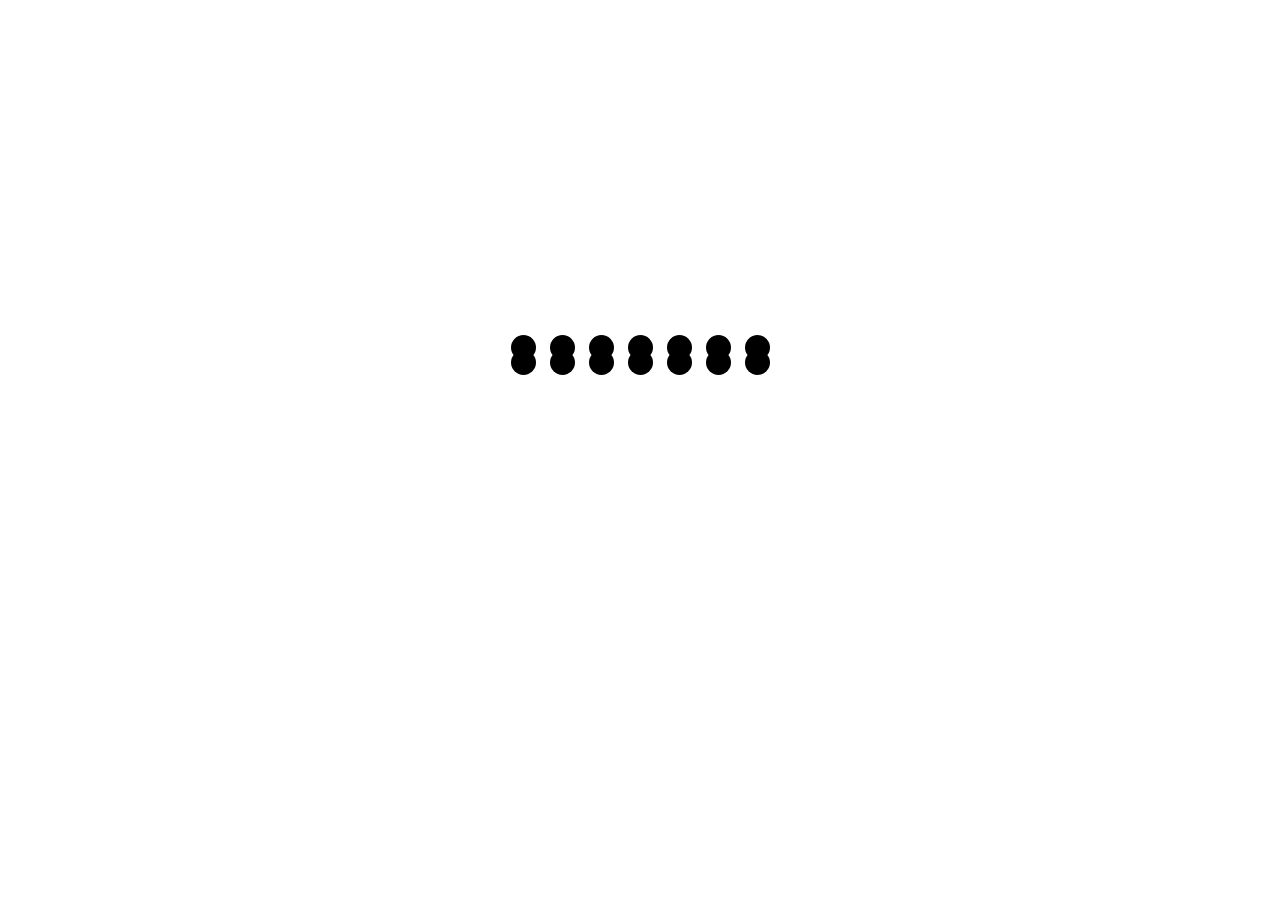
<file: html/animation.html>
<!DOCTYPE html>
<html lang="en">
  <head>
    <meta charset="UTF-8" />
    <meta name="viewport" content="width=device-width, initial-scale=1.0" />
    <title>Animation</title>
    <link rel="stylesheet" href="../css/reset.css" />
    <link rel="stylesheet" href="../css/animation.css" />
  </head>
  <body>
    <div class="wrapper">
      <div class="circle cirle-1"></div>
      <div class="circle circle-2"></div>
      <div class="circle circle-3"></div>
      <div class="circle circle-4"></div>
      <div class="circle circle-5"></div>
      <div class="circle circle-6"></div>
      <div class="circle circle-7"></div>

      <div class="wrapper wrapper-2">
        <div class="circle-reverse circle-1"></div>
        <div class="circle-reverse circle-2"></div>
        <div class="circle-reverse circle-3"></div>
        <div class="circle-reverse circle-4"></div>
        <div class="circle-reverse circle-5"></div>
        <div class="circle-reverse circle-6"></div>
        <div class="circle-reverse circle-7"></div>
      </div>
    </div>
  </body>
</html>
</file>
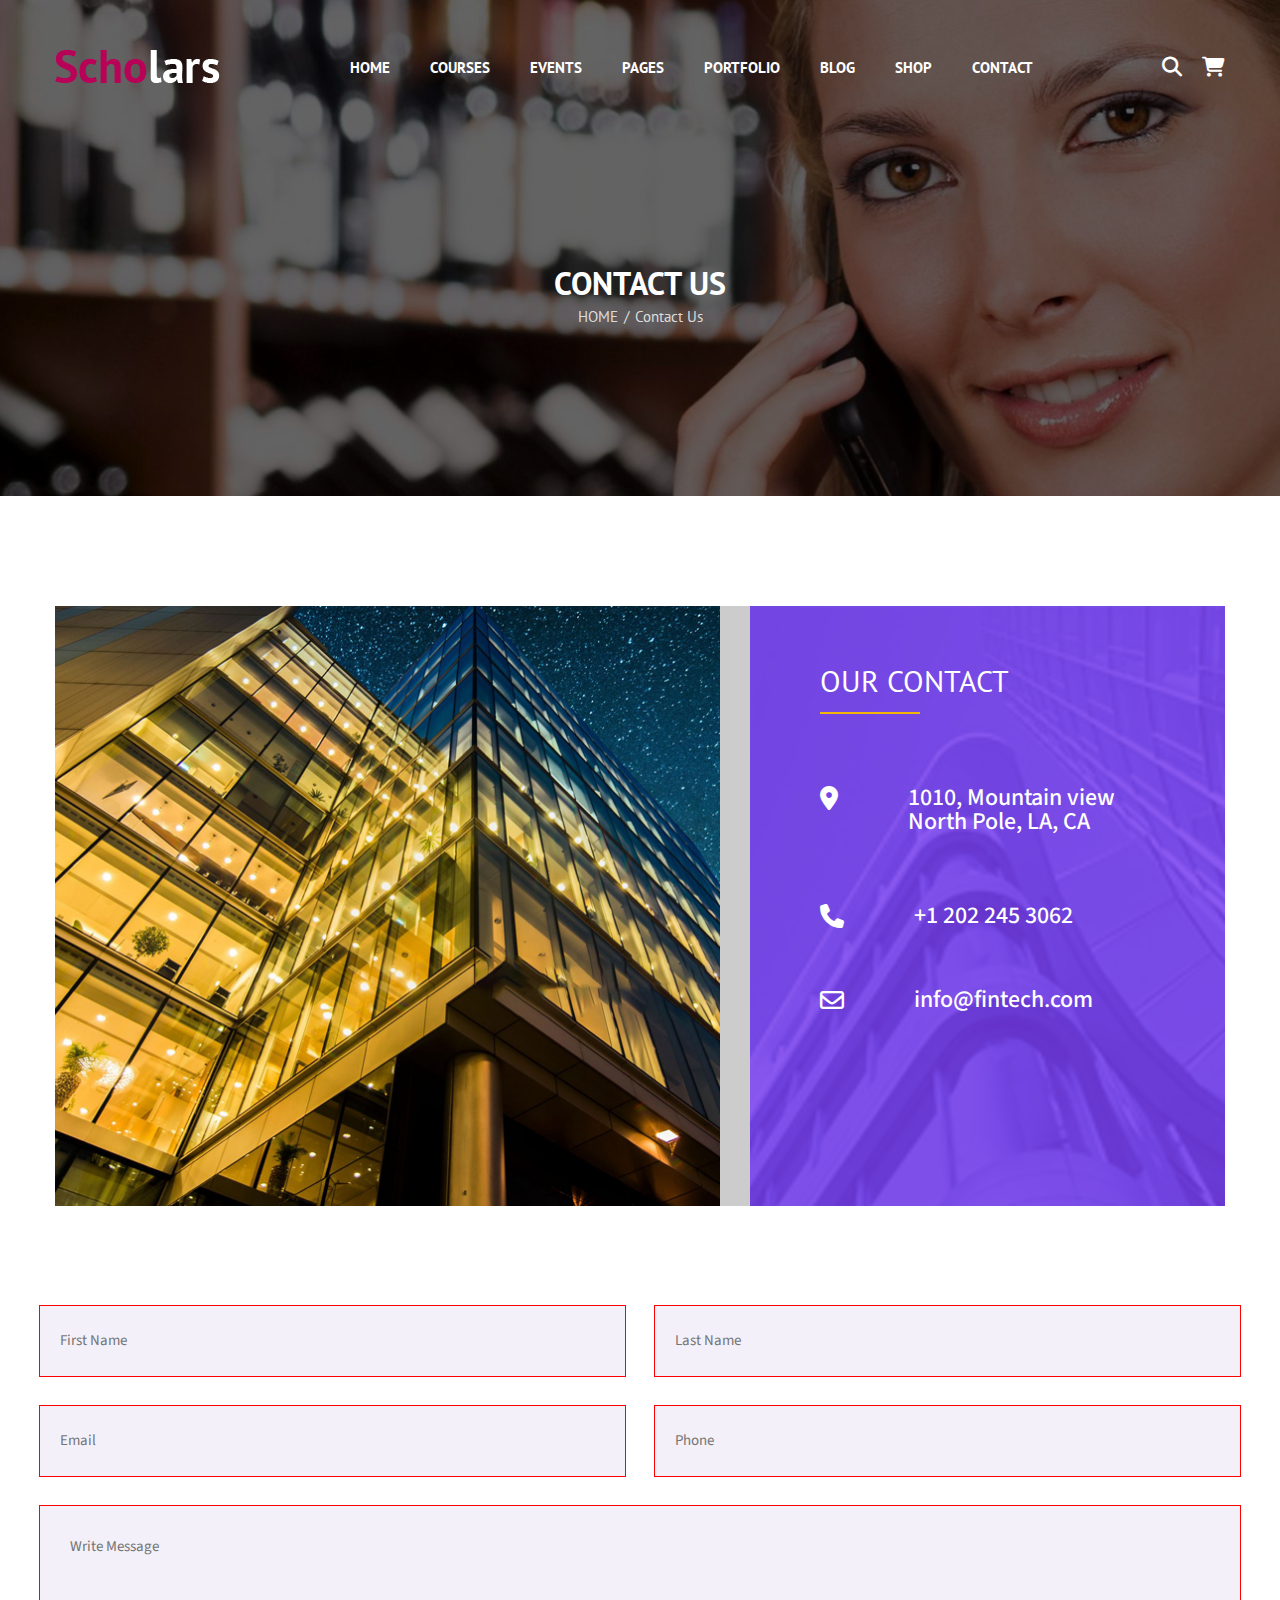
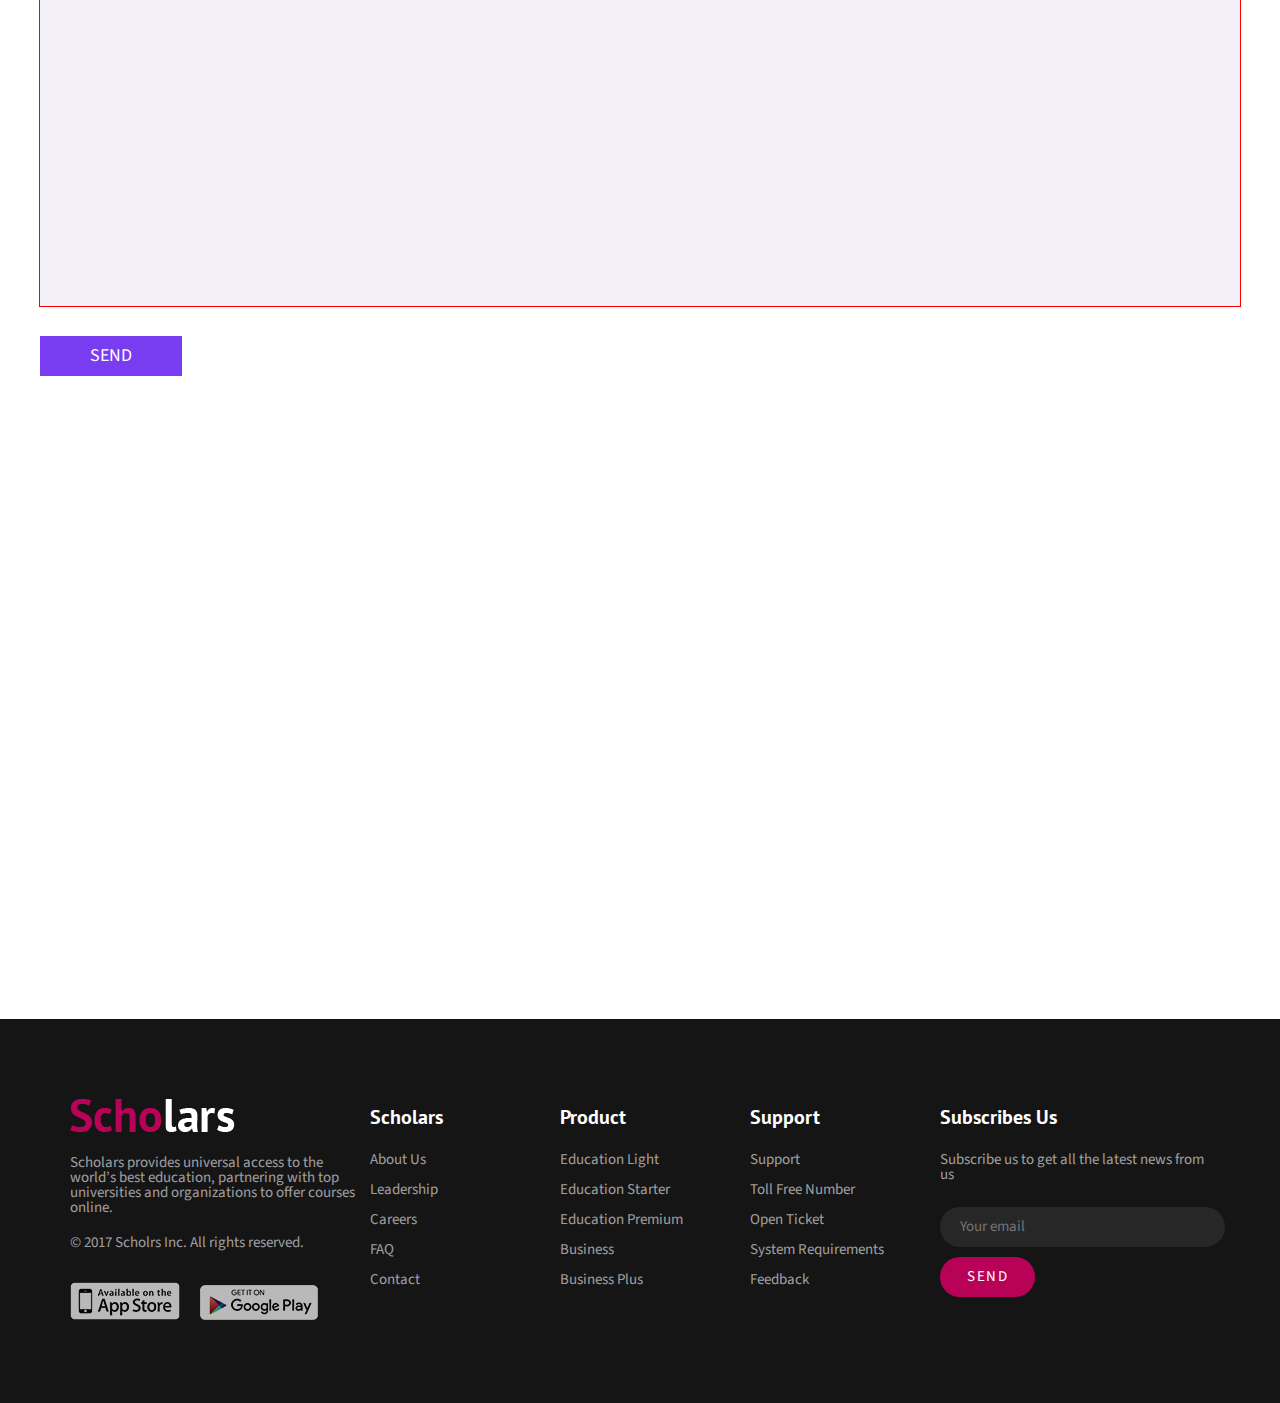
<file: html/contact.html>
<!DOCTYPE html>
<html lang="en">
  <head>
    <meta charset="UTF-8" />
    <meta name="viewport" content="width=device-width, initial-scale=1.0" />
    <title>Contact</title>

    <!-- Font -->
    <link rel="preconnect" href="https://fonts.googleapis.com" />
    <link rel="preconnect" href="https://fonts.gstatic.com" crossorigin />
    <link
      href="https://fonts.googleapis.com/css2?family=PT+Sans:ital,wght@0,400;0,700;1,400;1,700&family=Source+Sans+3:ital,wght@0,200..900;1,200..900&display=swap"
      rel="stylesheet"
    />

    <!-- CDN Font Awesome -->
    <link
      rel="stylesheet"
      href="https://cdnjs.cloudflare.com/ajax/libs/font-awesome/6.7.2/css/all.min.css"
      integrity="sha512-Evv84Mr4kqVGRNSgIGL/F/aIDqQb7xQ2vcrdIwxfjThSH8CSR7PBEakCr51Ck+w+/U6swU2Im1vVX0SVk9ABhg=="
      crossorigin="anonymous"
      referrerpolicy="no-referrer"
    />

    <!-- CSS -->
    <link rel="stylesheet" href="../css/reset.css" />
    <link rel="stylesheet" href="../css/contact.css" />
  </head>
  <body>
    <!-- wrapper -->
    <div class="wrapper">
      <!-- start header wrapper -->
      <div class="header-wrapper">
        <div class="inner">
          <div class="container header-container">
            <!-- start header -->
            <div class="header">
              <!-- logo -->
              <a href="/">
                <img
                  src="../img/img-logo.png"
                  alt="Scholar Logo"
                  class="logo"
                />
              </a>

              <!--start navigation -->
              <ul class="nav">
                <li>
                  <a href="">Home</a>
                </li>
                <li>
                  <a href="">COURSES</a>
                </li>
                <li>
                  <a href="">EVENTS</a>
                </li>
                <li>
                  <a href="">Pages</a>
                </li>
                <li>
                  <a href="">PORTFOLIO</a>
                </li>
                <li>
                  <a href="">BLOG</a>
                </li>
                <li>
                  <a href="">SHOP</a>
                </li>
                <li>
                  <a href="">CONTACT</a>
                </li>
              </ul>
              <!-- end navigation -->

              <!-- User Action Start-->
              <div class="action-wrapper">
                <button class="action-btn">
                  <i class="fa-solid fa-magnifying-glass"></i>
                </button>
                <button class="action-btn">
                  <i class="fa-solid fa-cart-shopping"></i>
                </button>
              </div>
              <!-- User Action End -->
            </div>
            <!-- end header -->

            <div class="header-content">
              <h1 class="heading">CONTACT US</h1>
              <ul class="breadcrumb">
                <li>
                  <a style="text-decoration: none" href="/">HOME</a>
                </li>
                <li>Contact Us</li>
              </ul>
            </div>
          </div>
        </div>
      </div>
    </div>
    <!-- end header wrapper -->

    <!-- start main wrapper -->
    <div class="main-wrapper">
      <div class="contact-wrapper">
        <div class="img-location">
          <img src="../img/img-location.jpg" alt="location image" />
        </div>

        <div class="address-banner">
          <div class="address-banner__opacity">
            <h2 class="banner-header">OUR CONTACT</h2>
            <ul class="info-details">
              <li class="address">
                <i class="fa-solid fa-location-dot"></i>
                <p>1010, Mountain view North Pole, LA, CA</p>
              </li>
              <li class="phone">
                <i class="fa-solid fa-phone"></i>
                <p>+1 202 245 3062</p>
              </li>
              <li class="email">
                <i class="fa-regular fa-envelope"></i>
                <p>info@fintech.com</p>
              </li>
            </ul>
          </div>
        </div>
      </div>

      <!-- start form contact -->
      <form action="" class="form-contact" autocomplete="off">
        <div tabindex="1" class="form-contact__item">
          <input
            type="text"
            name="first-name"
            placeholder="First Name"
            required
            spellcheck="false"
          />
        </div>
        <div tabindex="2" class="form-contact__item">
          <input
            type="text"
            name="last-name"
            placeholder="Last Name"
            required
            spellcheck="false"
          />
        </div>
        <div tabindex="3" class="form-contact__item">
          <input
            type="email"
            name="email"
            placeholder="Email"
            required
            spellcheck="false"
          />
        </div>
        <div tabindex="4" class="form-contact__item">
          <input
            type="text"
            name="phone"
            placeholder="Phone"
            required
            spellcheck="false"
          />
        </div>
        <div class="form-contact__item">
          <div tabindex="5" class="contact-message">
            <textarea
              name=""
              id=""
              placeholder="Write Message"
              spellcheck="false"
              required
            ></textarea>
          </div>

          <button class="contact-btn" type="submit">SEND</button>
        </div>
      </form>
      <!-- end form contact -->
    </div>
    <!-- end main wrapper -->

    <div class="map">
      <iframe
        src="https://www.google.com/maps/embed?pb=!1m18!1m12!1m3!1d462628.10590676207!2d20.97612490223928!3d63.067648780223095!2m3!1f0!2f0!3f0!3m2!1i1024!2i768!4f13.1!3m3!1m2!1s0x467d603e623ab243%3A0x1e1d7faa61aa800e!2sVaasa!5e0!3m2!1svi!2sfi!4v1746389287331!5m2!1svi!2sfi"
        width="100%"
        height="450"
        style="border: 0"
        allowfullscreen=""
        loading="lazy"
        referrerpolicy="no-referrer-when-downgrade"
      ></iframe>
    </div>

    <!-- Start Footer -->

    <footer class="footer">
      <div class="container">
        <div class="footer__list">
          <a href="">
            <img src="../img/img-logo.png " alt="" />
          </a>
          <p class="footer__desc">
            Scholars provides universal access to the world’s best education,
            partnering with top universities and organizations to offer courses
            online.
          </p>
          <p class="footer__legal-copyright">
            © 2017 Scholrs Inc. All rights reserved.
          </p>
          <ul class="footer__ads-logo">
            <li>
              <a href="https://www.apple.com/itunes/">
                <img src="../img/android.png" alt="for apple" />
              </a>
            </li>
            <li>
              <a href="https://play.google.com/store/games?pli=1">
                <img src="../img/apple.png" alt="for android" />
              </a>
            </li>
          </ul>
        </div>
        <div class="footer__list">
          <div class="footer__list-child">
            <h3>Scholars</h3>
            <ul>
              <li>
                <a href="">About Us</a>
              </li>
              <li>
                <a href="">Leadership</a>
              </li>
              <li>
                <a href="">Careers</a>
              </li>
              <li>
                <a href="">FAQ</a>
              </li>
              <li>
                <a href="">Contact</a>
              </li>
            </ul>
          </div>
          <div class="footer__list-child">
            <h3>Product</h3>
            <ul>
              <li>
                <a href="">Education Light</a>
              </li>
              <li>
                <a href="">Education Starter</a>
              </li>
              <li>
                <a href="">Education Premium</a>
              </li>
              <li>
                <a href="">Business</a>
              </li>
              <li>
                <a href="">Business Plus</a>
              </li>
            </ul>
          </div>
          <div class="footer__list-child">
            <h3>Support</h3>
            <ul>
              <li>
                <a href="">Support</a>
              </li>
              <li>
                <a href="">Toll Free Number</a>
              </li>
              <li>
                <a href="">Open Ticket</a>
              </li>
              <li>
                <a href="">System Requirements</a>
              </li>
              <li>
                <a href="">Feedback</a>
              </li>
            </ul>
          </div>
        </div>
        <div class="footer__list">
          <h3>Subscribes Us</h3>
          <p class="desc">Subscribe us to get all the latest news from us</p>
          <form class="email-input" action="" autocomplete="off">
            <input
              type="email"
              name=""
              id=""
              spellcheck="false"
              placeholder="Your email"
            />
            <button type="submit">
              <span>SEND</span>
            </button>
          </form>
        </div>
      </div>
    </footer>

    <!-- End Footer -->
  </body>
</html>
</file>
<file: css/animation.css>
* {
  box-sizing: border-box;
}

.wrapper {
  min-height: 500px;
  width: 80%;
  margin: 15vh auto;
  text-align: center;
  position: relative;
}

.wrapper-2 {
  position: absolute;
  inset: -120px 0 0 0;
  background-color: transparent;
}

.circle {
  display: inline-block;
  background-color: #000;
  width: 25px;
  height: 25px;
  margin: 200px 5px;
  border-radius: 50%;
  animation: circle-movement linear 5s infinite;
}

.circle-reverse {
  display: inline-block;
  background-color: #000;
  width: 25px;
  height: 25px;
  margin: 200px 5px;
  border-radius: 50%;
  animation: circle-movement-reverse linear 5s infinite;
}

.circle-1 {
  animation-delay: 0s;
}

.circle-2 {
  animation-delay: 0.4s;
}

.circle-3 {
  animation-delay: 0.8s;
}

.circle-4 {
  animation-delay: 1.2s;
}

.circle-5 {
  animation-delay: 1.6s;
}

.circle-6 {
  animation-delay: 2s;
}

.circle-7 {
  animation-delay: 2.4s;
}

@keyframes circle-movement {
  0% {
    translate: 0 0;
    scale: 1;
  }
  25% {
    translate: 0 45px;
    scale: 1.5;
  }
  50% {
    translate: 0 90px;
    scale: 1;
  }

  52% {
    translate: 0 85px;
    scale: 0.95;
  }
  58% {
    translate: 0 79px;
    scale: 0.9;
  }
  60% {
    translate: 0 75px;
    scale: 0.85;
    opacity: 0.8;
  }
  65% {
    translate: 0 65px;
    scale: 0.7;
    opacity: 0.7;
  }
  70% {
    translate: 0 55px;
    scale: 0.5;
    opacity: 0.5;
  }
  75% {
    translate: 0 45px;
    scale: 0;
    opacity: 0;
  }
  78% {
    translate: 0 40px;
    scale: 0.5;
    opacity: 0.5;
  }
  78% {
    translate: 0 37px;
    scale: 0.6;
    opacity: 0.5;
  }
  85% {
    translate: 0 25px;
    scale: 0.75;
    opacity: 0.75;
  }
  90% {
    translate: 0 15px;
    scale: 0.8;
    opacity: 0.8;
  }
  95% {
    translate: 0 7px;
    scale: 0.9;
    opacity: 0.9;
  }
  100% {
    translate: 0 0;
    scale: 1;
    opacity: 1;
  }
}

@keyframes circle-movement-reverse {
  /* 0% {
    translate: 0 0;
    scale: 1;
  } */
  75% {
    translate: 0 45px;
    scale: 1.5;
  }

  100% {
    translate: 0 90px;
    scale: 1;
  }

  0% {
    translate: 0 90px;
    scale: 1;
  }

  2% {
    translate: 0 85px;
    scale: 0.95;
  }
  8% {
    translate: 0 79px;
    scale: 0.9;
  }
  10% {
    translate: 0 75px;
    scale: 0.85;
    opacity: 0.8;
  }
  15% {
    translate: 0 65px;
    scale: 0.7;
    opacity: 0.7;
  }
  20% {
    translate: 0 55px;
    scale: 0.5;
    opacity: 0.5;
  }
  25% {
    translate: 0 45px;
    scale: 0;
    opacity: 0;
  }
  28% {
    translate: 0 40px;
    scale: 0.5;
    opacity: 0.5;
  }
  30% {
    translate: 0 37px;
    scale: 0.6;
    opacity: 0.5;
  }
  35% {
    translate: 0 25px;
    scale: 0.75;
    opacity: 0.75;
  }
  40% {
    translate: 0 15px;
    scale: 0.8;
    opacity: 0.8;
  }
  45% {
    translate: 0 7px;
    scale: 0.9;
    opacity: 0.9;
  }
  50% {
    translate: 0 0;
    scale: 1;
    opacity: 1;
  }
}
</file>
<file: css/contact.css>
/* CSS mặc định */

:root {
  --heading-font: "PT Sans", sans-serif;
  --white-color: #fff;
  --black-color: #000;
  --primary: #b80257;
  --secondary: #783df0;
  --PT-San: "PT Sans", sans-serif;
  --PT-San-weight: 700;
  --Source-San3: "Source Sans 3", sans-serif;
  --major-color: #b80257;
  --white-color: #ffffff;
}

* {
  box-sizing: border-box;
}

html {
  font-size: 62.5%;
}

body {
  font-family: "Source Sans 3", sans-serif;

  font-size: 1.5rem;
}

h1,
h2,
h3,
h4,
h5,
h6,
b,
strong {
  font-weight: 700;
}

h1,
h2,
h3,
h4,
h5,
h6 {
  font-family: var(--heading-font);
}

i,
em {
  font-style: italic;
}

u {
  text-decoration: underline;
}

button,
textarea,
input,
select {
  font-size: inherit;
  font-family: inherit;
  color: inherit;
}

button {
  border: none;
  outline: none;
  background-color: transparent;
  padding: 0;
}

a {
  color: inherit;
}

/* Ex1 */

/* start header wrapper */
.header-wrapper {
  width: 100%;
  min-height: 496px;
  background-image: url(../img/bg-banner-contactus.jpg);
  background-repeat: no-repeat;
  background-size: cover;
  background-position: center;
  display: flex;
}

.header-wrapper .inner {
  width: 100%;
  background-color: rgba(0, 0, 0, 0.6);
  display: flex;
}

.container {
  width: 1170px;
  max-width: 100%;
  margin-left: auto;
  margin-right: auto;
}

.header-container {
  display: flex;
  flex-direction: column;
}

.header {
  display: flex;
  justify-content: space-between;
  padding-top: 40px;
  align-items: center;
  width: 100%;
}

.header-content {
  display: flex;
  flex-direction: column;
  justify-content: center;
  align-items: center;
  flex: 1;
  color: var(--white-color);
  gap: 10px;
}

.nav {
  display: flex;
}

.nav a {
  display: inline-block;
  color: var(--white-color);
  text-transform: uppercase;
  text-decoration: none;
  font-family: var(--heading-font);
  font-weight: 700;
  font-size: 1.5rem;
  padding: 20px;
}

.action-wrapper {
  display: flex;
  gap: 20px;
}

.action-btn {
  font-size: 2rem;
  color: var(--white-color);
  cursor: pointer;
}

h1.heading {
  font-size: 3.2rem;
  font-weight: 700;
}

.breadcrumb {
  display: flex;
  font-family: var(--heading-font);
  font-size: 1.5rem;
  color: #fffc;
}

.breadcrumb li + li::before {
  content: "/";
  padding: 0 6px;
}

/* main wrapper */

.main-wrapper {
  margin-top: 110px;
}

.contact-wrapper {
  width: 1170px;

  background-color: #ccc;
  margin: 0 auto;
  display: flex;
  gap: 30px;
}

.img-location {
  width: 670px;
  flex: 1.4;
}

.img-location img {
  width: 100%;
  height: 100%;
}

/* address banner */

.address-banner {
  background-image: url(../img/address-banner.jpg);
  flex: 1;
}

.address-banner__opacity {
  background-color: #773ceed9;
  padding: 60px 0 92px 70px;
  height: 100%;
}

.banner-header {
  font-family: var(--heading-font);
  font-size: 3rem;
  color: var(--white-color);
  font-weight: 100;
  position: relative;
}

.banner-header::before {
  content: "";
  width: 100px;
  height: 2px;
  background: #f2b604;
  position: absolute;
  left: 0;
  bottom: -18px;
}

.info-details {
  margin-top: 90px;
  font-size: 2.4rem;
  color: var(--white-color);
  font-weight: 500;
}

.address,
.phone,
.email {
  display: flex;
}

.address p,
.phone p,
.email p {
  padding: 0 70px;
}

.info-details .phone {
  margin-top: 70px;
}

.email {
  margin-top: 60px;
}

/* form */

.form-contact {
  --space: 30px;
  --number-in-row: 2;
  width: 1200px;
  /* min-width: 100%; */

  display: flex;
  margin: 100px auto;
  gap: var(--space);
  flex-wrap: wrap;
}

.form-contact__item {
  width: calc(100% / var(--number-in-row) - var(--space) + (var(--space) / 2));
  min-height: 70px;
}

.form-contact__item input {
  width: 100%;
  height: 100%;
  padding: 0 20px;
  background-color: #f3f0fa;
}

.form-contact__item textarea {
  width: 100%;
  height: 100%;
  padding: 30px;
  resize: none;
  background-color: #f3f0fa;
}

.form-contact__item:last-child {
  width: 100%;
  height: 400px;
}

.contact-message {
  width: 100%;
  height: 100%;
}

input,
textarea {
  border: none;
  outline: none;
}

.form-contact__item input,
.form-contact__item textarea {
  border: none;
  outline: none;
  transition: all 0.2s ease-in-out;
}

.form-contact__item input:focus,
.form-contact__item textarea:focus {
  outline: 1px solid var(--secondary);
}

.form-contact__item input:placeholder-shown {
  outline: none;
}

.form-contact__item input:invalid,
.contact-message textarea:invalid {
  outline: 1px solid rgb(255, 0, 0);
}

.contact-btn {
  display: block;
  margin-top: 30px;
  padding: 0 50px;
  line-height: 40px;
  color: var(--white-color);
  background-color: #783df0;
  font-size: 1.8rem;
  cursor: pointer;
  transition: background-color 0.3s ease-in-out;
}

.contact-btn:hover {
  background-color: var(--primary);
}

.map {
  margin-top: 160px;
}

/* footer */

.footer {
  /* height: 501.84px;
      min-height: 100%; */
  background-color: #151515;
  margin-top: 100px;
}

.footer {
  color: #fff9;
}

.footer h3 {
  font-size: 2rem;
  color: #fff;
}

.footer .container {
  height: 100%;
  display: flex;
  padding: 80px 0;
  margin-left: auto;
  margin-right: auto;
}

.footer__list {
  flex: 1;
}

.footer__list:first-child {
  padding: 0 15px;
}

.footer__list:nth-child(2) {
  flex: 2;
  display: flex;
}

.footer__list:nth-child(2) .footer__list-child {
  flex: 1;
}

.footer__list:nth-child(2) .footer__list-child h3 {
  margin: 8px 0 25px;
}

.footer__list:nth-child(2) .footer__list-child a {
  display: inline-block;
  height: 30px;
  text-decoration: none;
}

.footer__desc {
  margin: 20px 0;
}

.footer__ads-logo {
  display: flex;
  align-items: flex-end;
  gap: 20px;
  height: 73.43px;
}

.footer__list:last-child h3 {
  margin: 8px 0 25px;
}

.footer__list:last-child .desc {
  width: 275px;
}

.footer__list:last-child .email-input {
  height: 115px;
  display: flex;
  flex-direction: column;
  justify-content: flex-end;
  align-items: start;
}

.footer__list:last-child .email-input input {
  display: block;
  width: 100%;
  height: 40px;
  background: #272727;
  border: none;
  border-radius: 20px;
  padding: 0 20px;
  margin: 25px 0 10px 0;
  color: rgba(255, 255, 255, 0.6);
}

.footer__list:last-child .email-input button {
  width: 95px;
  line-height: 40px;
  border-radius: 20px;
  color: #fff;
  text-transform: uppercase;
  letter-spacing: 1.5px;
  background-color: #b80257;
  position: relative;
  transition: background-image 0.5s ease-in-out, color 0.5s ease-in-out;
  overflow: hidden;
}

.footer__list:last-child .email-input button::before {
  content: "";
  background-color: #fff;
  position: absolute;
  inset: 0;
  pointer-events: none;
  z-index: 0;
  opacity: 0;
  scale: 0;
  visibility: hidden;
  transition: opacity, visibility, scale, color;
  transition-duration: 0.4s;
  border-radius: 20px;
}

.footer__list:last-child .email-input button:hover::before,
.footer__list:last-child .email-input button:hover span {
  scale: 1;
  visibility: visible;
  opacity: 1;
  color: #b80257;
}

.footer__list:last-child .email-input button span {
  position: relative;
  z-index: 2;
}

button {
  cursor: pointer;
}
</file>
